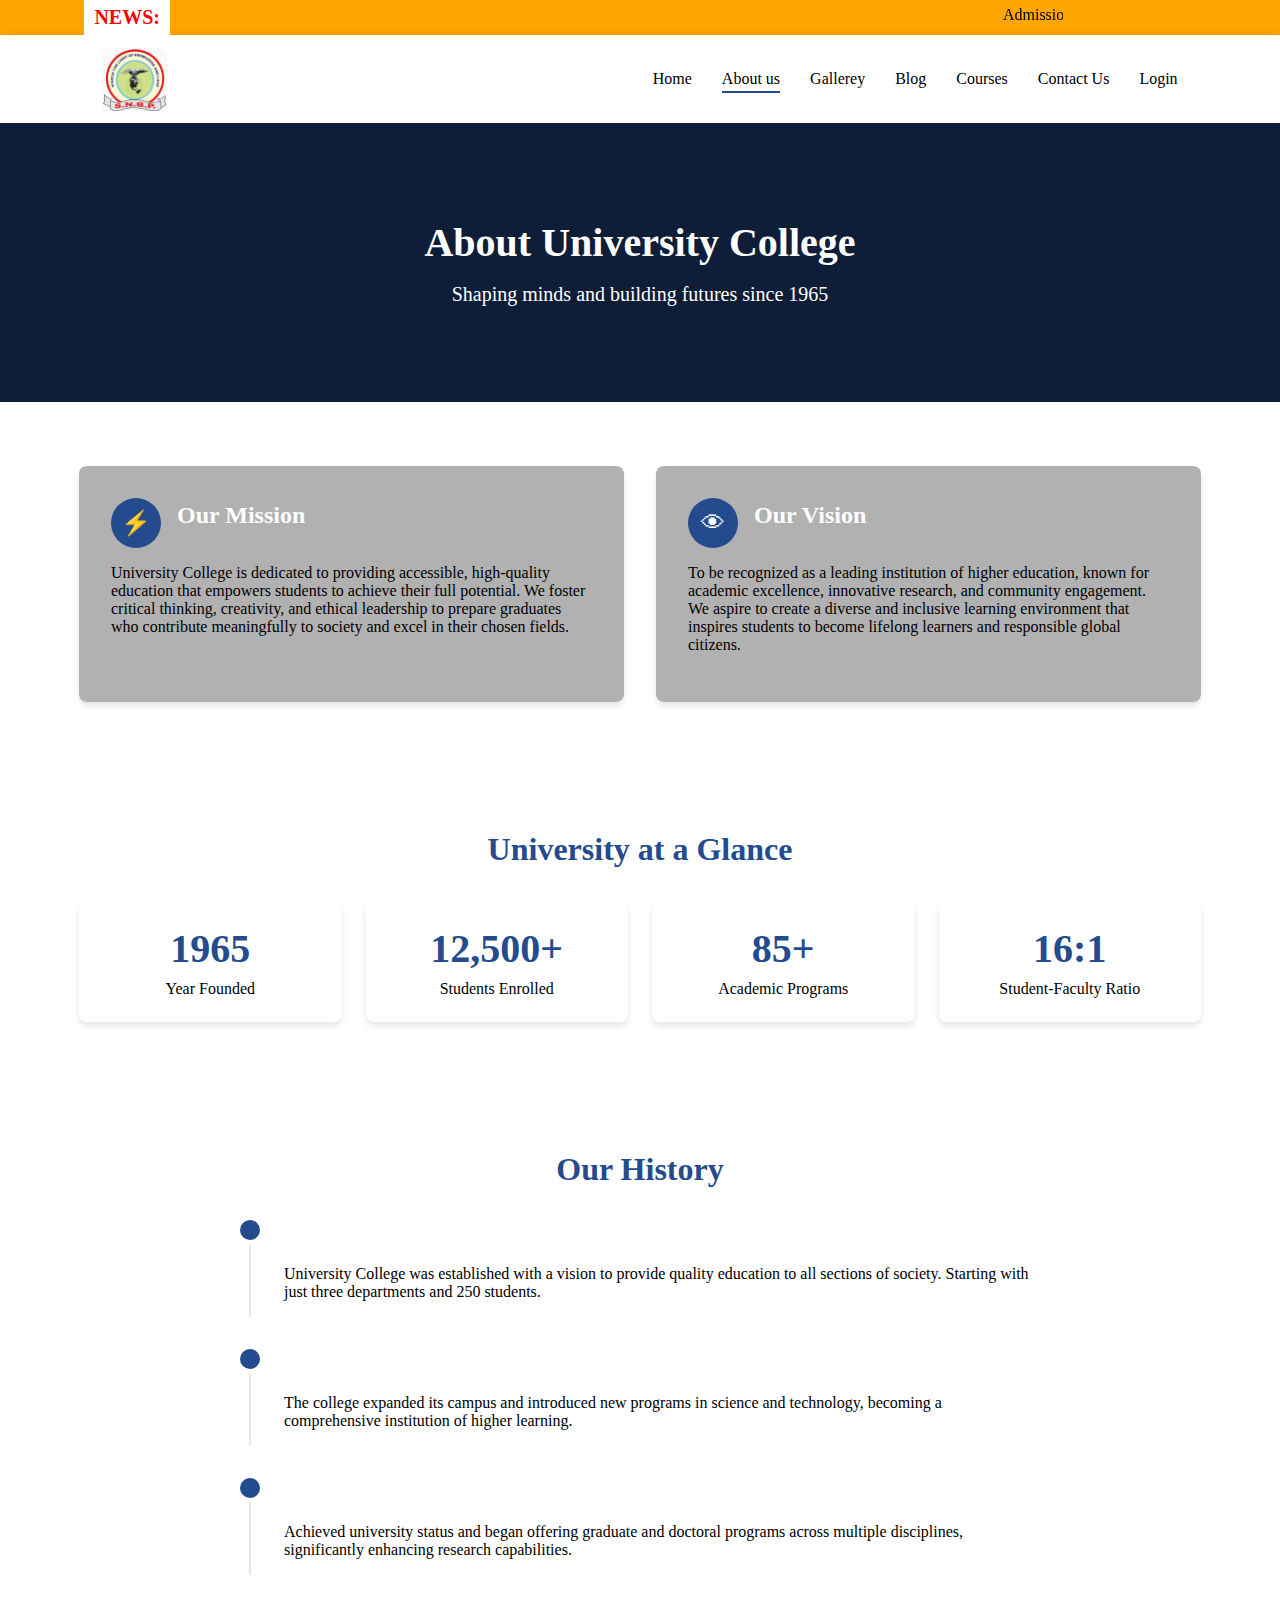
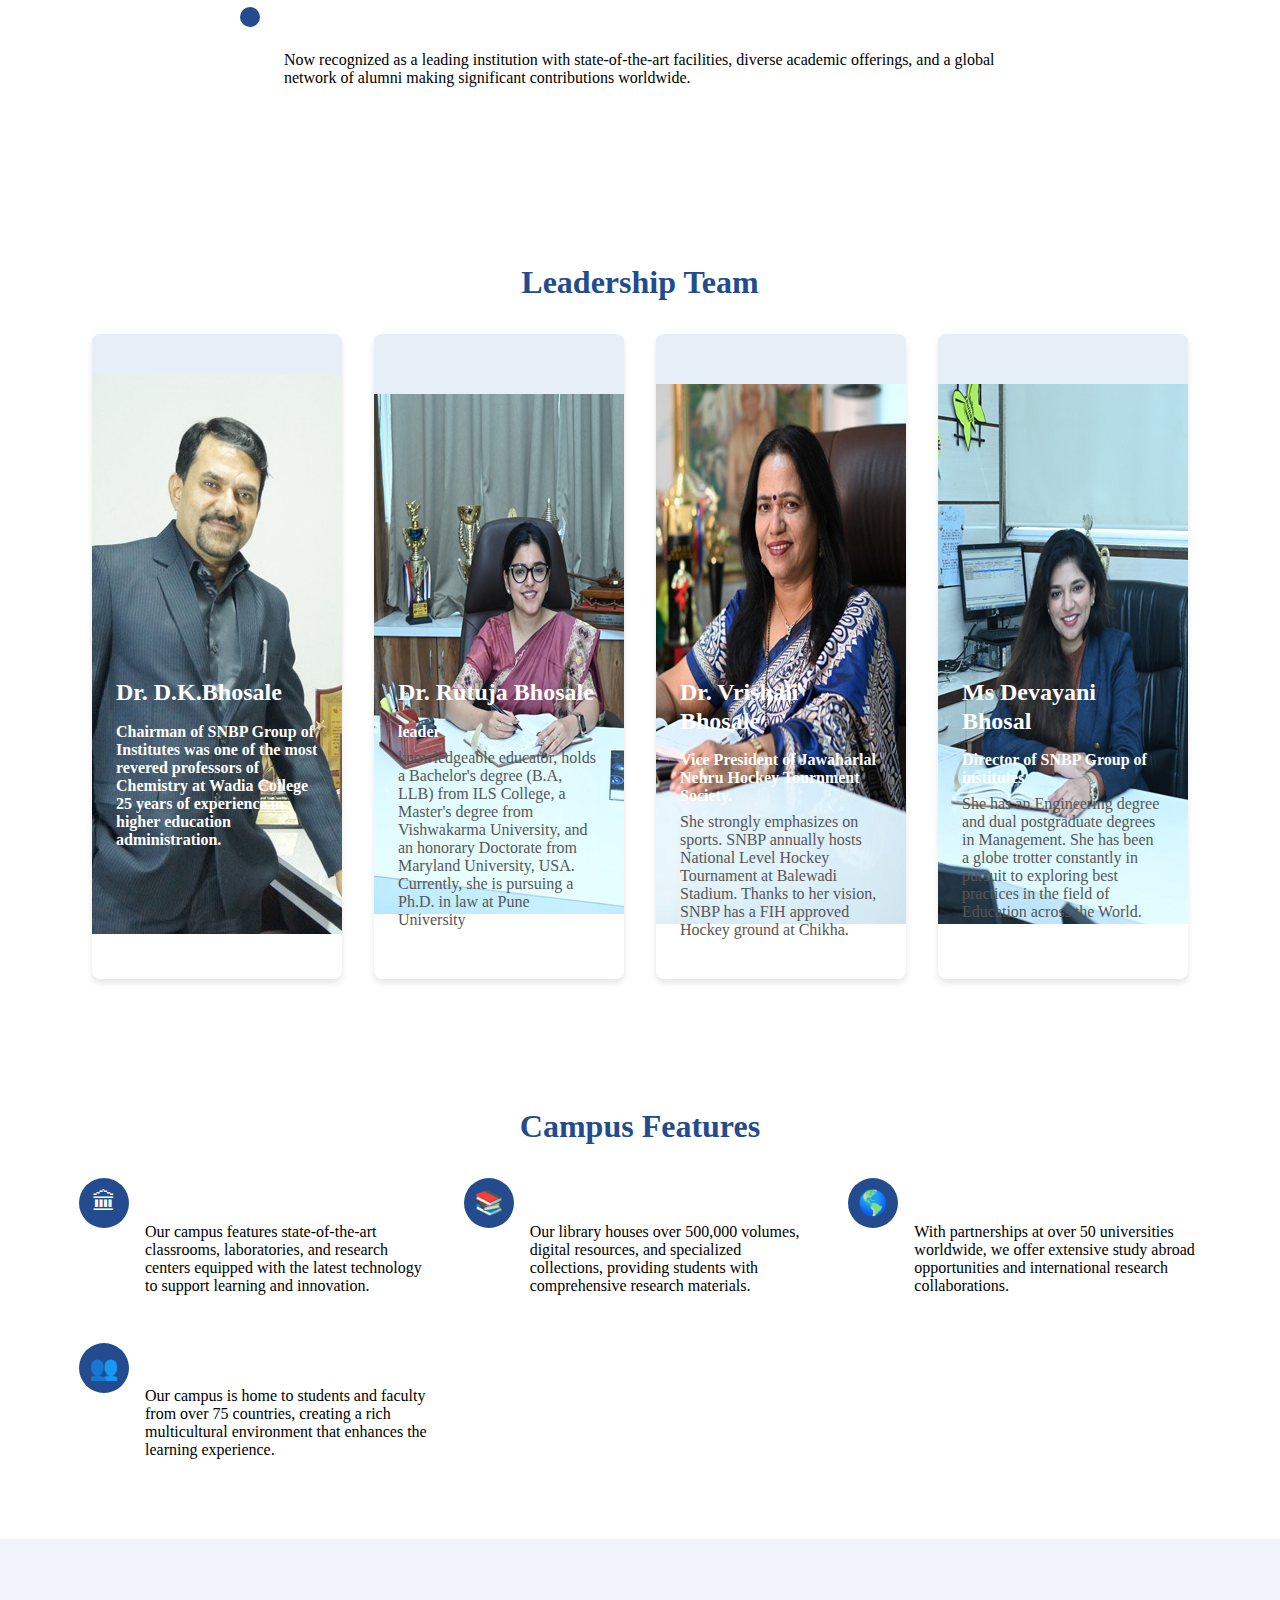
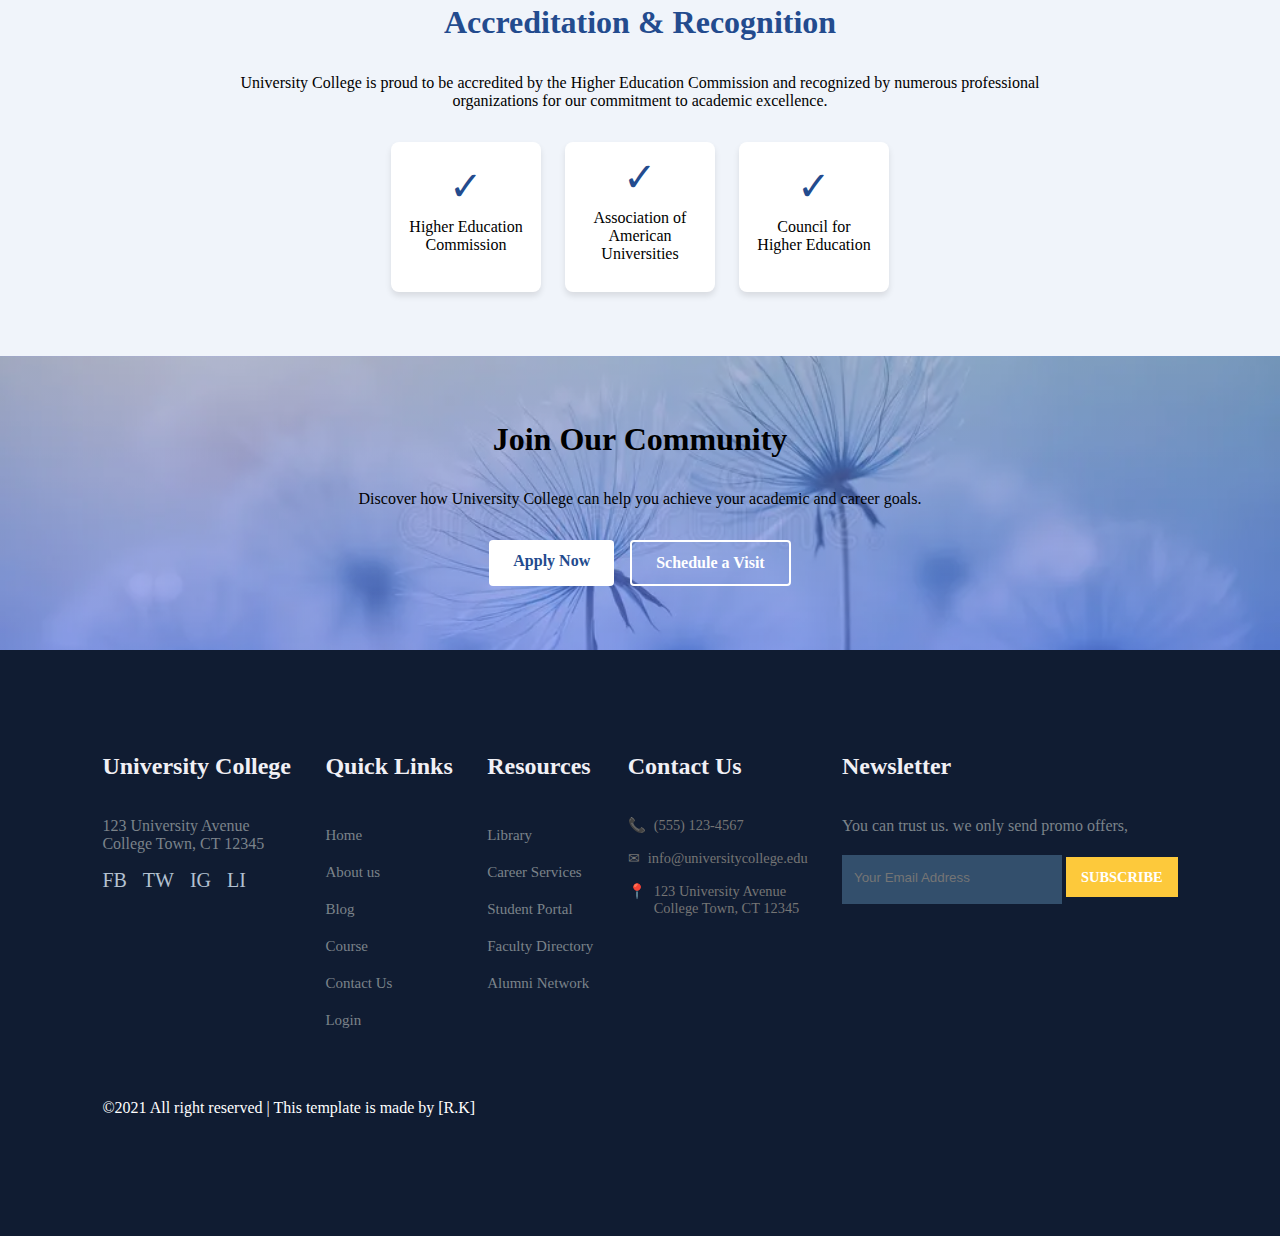
<file: .github/workflows/about.html>
<!DOCTYPE html>
<html lang="en">
<head>
    <meta charset="UTF-8">
    <meta name="viewport" content="width=device-width, initial-scale=1.0">
    <title>About Us - University College</title>
    <style>
        /* Reset and Base Styles */
        * {
            margin: 0;
            padding: 0;
            box-sizing: border-box;
        }
        h1{
	font-size: 2.5rem;
	font-weight: 700;
	color: rgb(35, 35, 85);
}
.container{
	width: 1300px; 
	margin:0px auto ;
}
.header{
	background-color: rgb(255, 166, 0);
	padding:6px ;
}
.header b{
	background-color: #fff;
	color:red ;
	padding:10px ;
	font-size: 20px;
}
.header marquee{
	font: size 20px; 
	width:80% ;
}
span{
	font-size: .9rem;
	color: #757575;
}
h6{
	font-size: 1.1rem;
	color: rgb(24, 24, 49);
}
nav{
	width: 100%;
	background-color: #fff;
	display: flex;
	flex-direction: row;
	justify-content: space-between;
	align-items: center;
	padding: 1vw 8vw ;
	box-shadow: 2px 2px 10px rgba(0, 0, 0, 0.15);
	z-index: 999;
}
nav img{
	width: 65px;
	cursor: pointer;
}
nav .navigation{
    display: flex;
}
#menu-btn{
    width: 30px;
    height: 30px;
    display: none;
}
#menu-close{
    display: none;
}



nav .navigation ul{
	display: flex;
	justify-content: flex-end;
	align-items: center;
}
nav .navigation ul li{
	list-style: none;
	margin-left: 30px;
}
nav .navigation ul li a{
	text-decoration: none;
	color: black;
	font-size: 16px;
	font-weight: 500;
	transition: 0.3s ease;
}
nav .navigation ul li a:active,
nav .navigation ul li a:hover{
	color: #e7ba40;
}
        
        .container {
            width: 90%;
            max-width: 1200px;
            margin: 0 auto;
            padding: 0 15px;
        }
        
        /* Typography */
        h1, h2, h3, h4 {
            font-weight: 700;
            line-height: 1.2;
            margin-bottom: 1rem;
            color: #234B8E;
        }
        
        h1 {
            font-size: 2.5rem;
        }
        
        h2 {
            font-size: 2rem;
            text-align: center;
            margin-bottom: 2rem;
        }
        
        h3 {
            font-size: 1.5rem;
        }
        
        p {
            margin-bottom: 1rem;
        }
        
        a {
            text-decoration: none;
            color: #234B8E;
            transition: color 0.3s;
        }
        
        /* Header & Navigation */
        header {
            background-color: #ff8400;
            box-shadow: 0 2px 10px rgba(0, 0, 0, 0.1);
            position: sticky;
            top: 0;
            z-index: 100;
        }
        
        .header-content {
            display: flex;
            justify-content: space-between;
            align-items: center;
            padding: 1rem 0;
        }
        
        .logo {
            display: flex;
            align-items: center;
            font-size: 1.5rem;
            font-weight: 700;
            color: #234B8E;
        }
        
        .nav img {
            width: 60px;
            cursor: pointer;
        }
        
        nav ul {
            display: flex;
            list-style: none;
        }
        
        nav li {
            margin-left: 1.5rem;
        }
        
        nav a {
            color: #555;
            font-weight: 500;
            padding-bottom: 0.25rem;
        }
        
        nav a:hover {
            color: #234B8E;
        }
        
        nav a.active {
            color: #234B8E;
            border-bottom: 2px solid #234B8E;
        }
        
        /* Hero Section */
        .hero {
            background: linear-gradient(rgba(0, 0, 0, 0.6), rgba(0, 0, 0, 0.6)), 
                        #234B8E;
            color: white;
            text-align: center;
            padding: 6rem 0;
        }
        
        .hero h1 {
            color: white;
            margin-bottom: 1rem;
        }
        
        .hero p {
            font-size: 1.25rem;
            max-width: 800px;
            margin: 0 auto;
        }
        
        /* Section Styling */
        section {
            padding: 4rem 0;
        }
        
        section:nth-child(even) {
            background-color: #fff;
        }
        
        /* Mission & Vision */
        .mission-vision {
            display: flex;
            flex-wrap: wrap;
            gap: 2rem;
            justify-content: center;
        }
        
        .mission-card, .vision-card {
            flex: 1;
            min-width: 300px;
            background-color: #b1b1b1;
            padding: 2rem;
            border-radius: 8px;
            box-shadow: 0 4px 6px rgba(0, 0, 0, 0.1);
        }
        
        .card-header {
            display: flex;
            align-items: center;
            margin-bottom: 1rem;
        }
        
        .icon-circle {
            background-color: #234B8E;
            color: white;
            width: 50px;
            height: 50px;
            border-radius: 50%;
            display: flex;
            align-items: center;
            justify-content: center;
            margin-right: 1rem;
            font-size: 1.5rem;
        }
        .icon-circle h3{
            color: #101C32;
        }
        
        /* Stats Section */
        .stats-container {
            display: flex;
            flex-wrap: wrap;
            justify-content: center;
            gap: 1.5rem;
        }
        
        .stat-card {
            background-color: white;
            padding: 1.5rem;
            border-radius: 8px;
            box-shadow: 0 4px 6px rgba(0, 0, 0, 0.1);
            text-align: center;
            flex: 1;
            min-width: 200px;
            transition: transform 0.3s, box-shadow 0.3s;
        }
        
        .stat-card:hover {
            transform: translateY(-5px);
            box-shadow: 0 10px 15px rgba(0, 0, 0, 0.1);
        }
        
        .stat-number {
            font-size: 2.5rem;
            font-weight: 700;
            color: #234B8E;
            margin-bottom: 0.5rem;
        }
        
        /* History Timeline */
        .timeline {
            max-width: 800px;
            margin: 0 auto;
        }
        
        .timeline-item {
            display: flex;
            margin-bottom: 2rem;
        }
        
        .timeline-marker {
            display: flex;
            flex-direction: column;
            align-items: center;
            margin-right: 1.5rem;
        }
        
        .timeline-dot {
            width: 20px;
            height: 20px;
            background-color: #234B8E;
            border-radius: 50%;
        }
        
        .timeline-line {
            width: 2px;
            background-color: #e5e7eb;
            flex-grow: 1;
            margin-top: 5px;
        }
        
        .timeline-item:last-child .timeline-line {
            display: none;
        }
        
        .timeline-content {
            flex-grow: 1;
        }
        
        /* Leadership Team */

        .team-container {
            display: flex;
            flex-wrap: wrap;
            gap: 2rem;
            justify-content: center;
        }
        
        .team-card {
            background-color: white;
            border-radius: 8px;
            overflow: hidden;
            box-shadow: 0 4px 6px rgba(0, 0, 0, 0.1);
            width: 250px;
            transition: transform 0.3s, box-shadow 0.3s;
        }
        
        .team-card:hover {
            transform: translateY(-5px);
            box-shadow: 0 10px 15px rgba(0, 0, 0, 0.1);
        }
        
        .team-photo {
            padding: 25vw 10vw 0 8vw;
            background-color: #e6eef8;
            height: 150px;
            display: flex;
            align-items: center;
            justify-content: center;
        }
        
        .team-photo-placeholder {
            font-size: 4rem;
            color: #234B8E;
        }
        
        .team-info {
            padding: 1.5rem;
            color: #565656;
        }
        h3{
            color: white;
        }
        
        .team-title {
            color: #ffffff;
            font-weight: 600;
            margin-bottom: 0.5rem;
        }
        
        /* Campus Features */
        .features-container {
            display: grid;
            grid-template-columns: repeat(auto-fit, minmax(300px, 1fr));
            gap: 2rem;
        }
        
        .feature-item {
            display: flex;
            align-items: flex-start;
        }
        
        .feature-icon {
            background-color: #234B8E;
            color: white;
            width: 50px;
            height: 50px;
            border-radius: 50%;
            display: flex;
            align-items: center;
            justify-content: center;
            margin-right: 1rem;
            flex-shrink: 0;
            font-size: 1.5rem;
        }
        
        /* Accreditation */
        .accreditation {
            background-color: #f0f4fa;
            text-align: center;
        }
        
        .accreditation-content {
            max-width: 800px;
            margin: 0 auto;
        }
        
        .accreditation-logos {
            display: flex;
            flex-wrap: wrap;
            justify-content: center;
            gap: 1.5rem;
            margin-top: 2rem;
        }
        
        .accreditation-logo {
            background-color: white;
            padding: 1rem;
            border-radius: 8px;
            box-shadow: 0 4px 6px rgba(0, 0, 0, 0.1);
            width: 150px;
            height: 150px;
            display: flex;
            flex-direction: column;
            align-items: center;
            justify-content: center;
        }
        .logo-icon {
            font-size: 2.5rem;
            color: #234B8E;
            margin-bottom: 0.5rem;
        }
        
        /* CTA Section */
        .cta {
            background-image:linear-gradient(rgba(99,112,168,0.5), rgba(81,91,233,0.5)),url("images/flower3.webp");
            width: 100%;
            color: rgb(0, 0, 0);
            background-size: cover;
	        background-position: center;
	        display: flex;
            justify-content: space-between;
            text-align: center;
        }
        
        .cta h2 {
            color: rgb(0, 0, 0);
        }
        
        .cta-buttons {
            display: flex;
            flex-wrap: wrap;
            justify-content: center;
            gap: 1rem;
            margin-top: 2rem;
        }
        
        .btn {
            display: inline-block;
            padding: 0.75rem 1.5rem;
            border-radius: 4px;
            font-weight: 600;
            text-align: center;
            transition: all 0.3s;
        }
        
        .btn-primary {
            background-color: white;
            color: #234B8E;
        }
        
        .btn-primary:hover {
            background-color: #f0f0f0;
        }
        
        .btn-outline {
            border: 2px solid white;
            color: white;
        }
        
        .btn-outline:hover {
            background-color: rgb(255, 255, 255);
            color: #234B8E;
        }

        
        /* Footer */
        footer {
			padding: 8vw;
            background-color: #101C32;
			display: flex;
			justify-content: space-between;
			align-items: flex-start;
			flex-wrap: wrap;
        }
footer .footer-col{
	padding-bottom: 40px;
}
   .social-links {
            display: flex;
            gap: 1rem;
            margin-top: 1rem;
        }
        
        .social-icon {
            color: #b3c1d1;
            font-size: 1.25rem;
            transition: color 0.3s;
        }
        
        .social-icon:hover {
            color: white;
        }
		   .contact-item {
            display: flex;
            align-items: flex-start;
            margin-bottom: 1rem;
            color: #b3c1d1;
        }
        
        .contact-icon {
            margin-right: 0.5rem;
        }
        
footer h3{
	color: rgb(241, 240, 245);
	font-weight: 600;
	padding-bottom: 20px;
}
footer li{
	list-style: none;
	color: #7b838a;
	padding: 10px 0;
	font-size: 15px;
	cursor: pointer;
	transition: 0.3s ease;
}
footer li:hover{
	color: rgb(241, 240, 245);
}
footer p{
	color: #7b838a;
}
footer .subscribe{
	margin-top: 20px;
}
footer input{
	width: 220px;
	padding: 15px 19px 19px 12px;
	background: #334f6c;
	border: none;
	outline: none;
	color: #fff;
}
footer .subscribe a{
	text-decoration: none;
	font-size: 0.9rem;
	padding: 12px  15px;
	background-color: #fff;
	font-weight: 600;
}
footer .subscribe a.yellow{
	color: #fff;
	background: #fdc93b;
	transition: 0.3s ease;
}
footer .subscribe a.yellow:hover{
	color: rgb(21, 21, 100);
	background: #fff;
}
footer .copyright{
	margin-top: 20px;
	display: flex;
	justify-content: space-between;
	align-items: center;
	width: 100%;
	flex-wrap: wrap;
}
footer .copyright p{
	color: #fff;
}
footer .copyright .pro-links{
	margin-top: 0px;
}
footer .copyright .pro-links i{
	background-color: #5f7185;
	color: #fff;
}
footer .copyright .pro-links i:hover{
	background-color: #FDC93B;
	color: #2cc2c2;
}
        
        /* Responsive Design */
        @media (max-width: 768px) {
            .header-content {
                flex-direction: column;
                text-align: center;
            }
            
            nav ul {
                margin-top: 1rem;
                justify-content: center;
            }
             #menu-btn{
    display: initial;
    }
    #menu-close{
    display: initial;
    font-size: 1.6rem;
    color: #fff;
    padding: 30px 0 20px 20px;
    }
    nav .navigation ul{
        position: absolute;
        top: 0;
        right: -220px;
        width: 220px;
        height: 100vh;
        background: rgba(17, 20, 104, 0.45);
        backdrop-filter: blur(4.5px);
        border: 1px solid rgba(255,255, 255, 0.18);
        display: flex;
        flex-direction: column;
        justify-content: flex-start;
        align-items: flex-start;
        transition: 0.3s ease;
    }
    nav .navigation ul.active{
        right: 0;
    }


    nav .navigation ul li{
        padding: 20px 0 20px 40px;
        margin-left: 0;
    }
    nav .navigation ul li a{
        color: #fff;
    }


            nav li {
                margin: 0 0.75rem;
            }
            
            h1 {
                font-size: 2rem;
            }
            
            h2 {
                font-size: 1.75rem;
            }
            
            .mission-vision {
                flex-direction: column;
            }
            
            .team-container {
                justify-content: center;
            }
            
            .team-card {
                width: 100%;
                max-width: 300px;
            }
        }
    </style>
    <script src="https://code.jquery.com/jquery-3.7.1.min.js" integrity="sha256-/JqT3SQfawRcv/BIHPThkBvs0OEvtFFmqPF/lYI/Cxo=" crossorigin="anonymous"></script>
</head>
<body>
    <div class="header">
        <div class="container">
            <b>NEWS:</b>
            <marquee>
                Admission Open for Academic Year 2025-26.........
            </marquee>
        </div>
    </div>
    <!--Navigation-->
    <nav>
        <img src="images/logo1.png" alt="">
        <div class="navigation">
            <ul>
                <i id="menu-close" class="fa-solid fa-square-xmark"></i>
                <li><a href="index.html">Home</a></li>
                <li><a class="active" href="about.html">About us</a></li>
                <li><a href="gallerey.html">Gallerey</a></li>
                <li><a href="blog.html">Blog</a></li>
                <li><a href="course.html">Courses</a></li>
                <li><a href="contact us.html">Contact Us</a></li>
                <li><a href="login.html">Login</a></li>
            </ul>
            <img id="menu-btn" src="images/text.png" alt="">
        </div>
    </nav>

    <!-- Hero Section -->
    <section class="hero">
        <div class="container">
            <h1>About University College</h1>
            <p>Shaping minds and building futures since 1965</p>
        </div>
    </section>

    <!-- Mission & Vision -->
    <section>
        <div class="container">
            <div class="mission-vision">
                <div class="mission-card">
                    <div class="card-header">
                        <div class="icon-circle">⚡</div>
                        <h3>Our Mission</h3>
                    </div>
                    <p>
                        University College is dedicated to providing accessible, high-quality education that empowers students to achieve their full potential. We foster critical thinking, creativity, and ethical leadership to prepare graduates who contribute meaningfully to society and excel in their chosen fields.
                    </p>
                </div>
                <div class="vision-card">
                    <div class="card-header">
                        <div class="icon-circle">👁</div>
                        <h3>Our Vision</h3>
                    </div>
                    <p>
                        To be recognized as a leading institution of higher education, known for academic excellence, innovative research, and community engagement. We aspire to create a diverse and inclusive learning environment that inspires students to become lifelong learners and responsible global citizens.
                    </p>
                </div>
            </div>
        </div>
    </section>

    <!-- Key Stats -->
    <section>
        <div class="container">
            <h2>University at a Glance</h2>
            <div class="stats-container">
                <div class="stat-card">
                    <div class="stat-number">1965</div>
                    <div>Year Founded</div>
                </div>
                <div class="stat-card">
                    <div class="stat-number">12,500+</div>
                    <div>Students Enrolled</div>
                </div>
                <div class="stat-card">
                    <div class="stat-number">85+</div>
                    <div>Academic Programs</div>
                </div>
                <div class="stat-card">
                    <div class="stat-number">16:1</div>
                    <div>Student-Faculty Ratio</div>
                </div>
            </div>
        </div>
    </section>

    <!-- History Timeline -->
    <section>
        <div class="container">
            <h2>Our History</h2>
            <div class="timeline">
                <div class="timeline-item">
                    <div class="timeline-marker">
                        <div class="timeline-dot"></div>
                        <div class="timeline-line"></div>
                    </div>
                    <div class="timeline-content">
                        <h3>1965 - Foundation</h3>
                        <p>University College was established with a vision to provide quality education to all sections of society. Starting with just three departments and 250 students.</p>
                    </div>
                </div>
                <div class="timeline-item">
                    <div class="timeline-marker">
                        <div class="timeline-dot"></div>
                        <div class="timeline-line"></div>
                    </div>
                    <div class="timeline-content">
                        <h3>1985 - Expansion</h3>
                        <p>The college expanded its campus and introduced new programs in science and technology, becoming a comprehensive institution of higher learning.</p>
                    </div>
                </div>
                <div class="timeline-item">
                    <div class="timeline-marker">
                        <div class="timeline-dot"></div>
                        <div class="timeline-line"></div>
                    </div>
                    <div class="timeline-content">
                        <h3>2000 - University Status</h3>
                        <p>Achieved university status and began offering graduate and doctoral programs across multiple disciplines, significantly enhancing research capabilities.</p>
                    </div>
                </div>
                <div class="timeline-item">
                    <div class="timeline-marker">
                        <div class="timeline-dot"></div>
                    </div>
                    <div class="timeline-content">
                        <h3>Today</h3>
                        <p>Now recognized as a leading institution with state-of-the-art facilities, diverse academic offerings, and a global network of alumni making significant contributions worldwide.</p>
                    </div>
                </div>
            </div>
        </div>
    </section>

    <!-- Leadership Team -->
    <section>
        <div class="container">
            <h2>Leadership Team</h2>
            <div class="team-container">
                <div class="team-card">
                    <div class="team-photo">
                        <img src="images/dk1.jpg">
                    </div>
                    <div class="team-info">
                        <h3>Dr. D.K.Bhosale</h3>
                        <p class="team-title">Chairman of SNBP Group of Institutes was one of the most revered professors of Chemistry at Wadia College 25 years of experience in higher education administration.</p>
                        <p> </p>
                    </div>
                </div>
                <div class="team-card">
                    <div class="team-photo">
                        <img src="images/rut.jpg">
                    </div>
                    <div class="team-info">
                        <h3>Dr. Rutuja Bhosale</h3>
                        <p class="team-title">leader</p>
                        <p>knowledgeable educator, holds a Bachelor's degree (B.A, LLB) from ILS College, a Master's degree from Vishwakarma University, and an honorary Doctorate from Maryland University, USA. Currently, she is pursuing a Ph.D. in law at Pune University</p>
                    </div>
                </div>
                <div class="team-card">
                    <div class="team-photo">
                        <img src="images/pr1.jpg">
                    </div>
                    <div class="team-info">
                        <h3>Dr. Vrishali Bhosale</h3>
                        <p class="team-title">Vice President of Jawaharlal Nehru Hockey Tournment Society.</p>
                        <p>She strongly emphasizes on sports. SNBP annually hosts National Level Hockey Tournament at Balewadi Stadium. Thanks to her vision, SNBP has a FIH approved Hockey ground at Chikha.</p>
                    </div>
                </div>
                <div class="team-card">
                    <div class="team-photo">
                        <img src="images/de.jpg">
                    </div>
                    <div class="team-info">
                        <h3>Ms Devayani Bhosal</h3>
                        <p class="team-title">Director of SNBP Group of institutes</p>
                        <p>She has an Engineering degree and dual postgraduate degrees in Management. She has been a globe trotter constantly in pursuit to exploring best practices in the field of Education across the World.</p>
                    </div>
                </div>
            </div>
        </div>
    </section>

    <!-- Campus Features -->
    <section>
        <div class="container">
            <h2>Campus Features</h2>
            <div class="features-container">
                <div class="feature-item">
                    <div class="feature-icon">🏛</div>
                    <div>
                        <h3>Modern Facilities</h3>
                        <p>Our campus features state-of-the-art classrooms, laboratories, and research centers equipped with the latest technology to support learning and innovation.</p>
                    </div>
                </div>
                <div class="feature-item">
                    <div class="feature-icon">📚</div>
                    <div>
                        <h3>Extensive Library</h3>
                        <p>Our library houses over 500,000 volumes, digital resources, and specialized collections, providing students with comprehensive research materials.</p>
                    </div>
                </div>
                <div class="feature-item">
                    <div class="feature-icon">🌎</div>
                    <div>
                        <h3>Global Connections</h3>
                        <p>With partnerships at over 50 universities worldwide, we offer extensive study abroad opportunities and international research collaborations.</p>
                    </div>
                </div>
                <div class="feature-item">
                    <div class="feature-icon">👥</div>
                    <div>
                        <h3>Diverse Community</h3>
                        <p>Our campus is home to students and faculty from over 75 countries, creating a rich multicultural environment that enhances the learning experience.</p>
                    </div>
                </div>
            </div>
        </div>
    </section>

    <!-- Accreditation -->
    <section class="accreditation">
        <div class="container">
            <h2>Accreditation & Recognition</h2>
            <div class="accreditation-content">
                <p>University College is proud to be accredited by the Higher Education Commission and recognized by numerous professional organizations for our commitment to academic excellence.</p>
                <div class="accreditation-logos">
                    <div class="accreditation-logo">
                        <div class="logo-icon">✓</div>
                        <p>Higher Education Commission</p>
                    </div>
                    <div class="accreditation-logo">
                        <div class="logo-icon">✓</div>
                        <p>Association of American Universities</p>
                    </div>
                    <div class="accreditation-logo">
                        <div class="logo-icon">✓</div>
                        <p>Council for Higher Education</p>
                    </div>
                </div>
            </div>
        </div>
    </section>

    <!-- CTA -->
    <section class="cta">
        <div class="container">
            <h2>Join Our Community</h2>
            <p>Discover how University College can help you achieve your academic and career goals.</p>
            <div class="cta-buttons">
                <a href="#" class="btn btn-primary">Apply Now</a>
                <a href="#" class="btn btn-outline">Schedule a Visit</a>
            </div>
        </div>
    </section>

    <!-- Footer -->
     <footer>
        
        <div class="footer-col">
            <h3>University College</h3>
            <p>123 University Avenue<br>College Town, CT 12345</p>
            <div class="social-links">
             <a href="#" class="social-icon">FB</a>
             <a href="#" class="social-icon">TW</a>
             <a href="#" class="social-icon">IG</a>
             <a href="#" class="social-icon">LI</a>
             </div>
        </div>
        <div class="footer-col">
            <h3>Quick Links</h3>
            <li>Home</li>
            <li>About us</li>
            <li>Blog</li>
            <li>Course</li>
            <li>Contact Us</li>
            <li>Login</li>
        </div>
        <div class="footer-col">
            <h3>Resources</h3>
            <li>Library</li>
            <li>Career Services</li>
            <li>Student Portal</li>
            <li>Faculty Directory</li>
            <li>Alumni Network</li>
        </div>
        <div class="footer-col">
        <h3>Contact Us</h3>
                    <div class="contact-item">
                        <span class="contact-icon">📞</span>
                        <span>(555) 123-4567</span>
                    </div>
                    <div class="contact-item">
                        <span class="contact-icon">✉</span>
                        <span>info@universitycollege.edu</span>
                    </div>
                    <div class="contact-item">
                        <span class="contact-icon">📍</span>
                        <span>123 University Avenue<br>College Town, CT 12345</span>
                    </div>
                </div>
        <div class="footer-col">
            <h3>Newsletter</h3>
            <p>You can trust us. we only send promo offers,</p>
            <div class="subscribe">
                <input type="text" placeholder="Your Email Address">
                <a href="#" class="yellow">SUBSCRIBE</a>
            </div>
        </div>
 <div class="copyright">
            <p>&copy;2021 All right reserved | This template is made by [R.K]</p>
            <div class="pro-links">
                <i class="fa-brands fa-facebook-f"></i>
                    <i class="fab fa-instagram"></i>
                    <i class="fa-brands fa-square-linkedin"></i>
            </div>
        </div>
        </footer>
         <script>
         $('#menu-btn').click(function(){
            $('nav .navigation ul').addClass('active')
        });
        $('#menu-close').click(function(){
            $('nav .navigation ul').removeClass('active')
        });
    </script>
</body>
</html>
</file>
